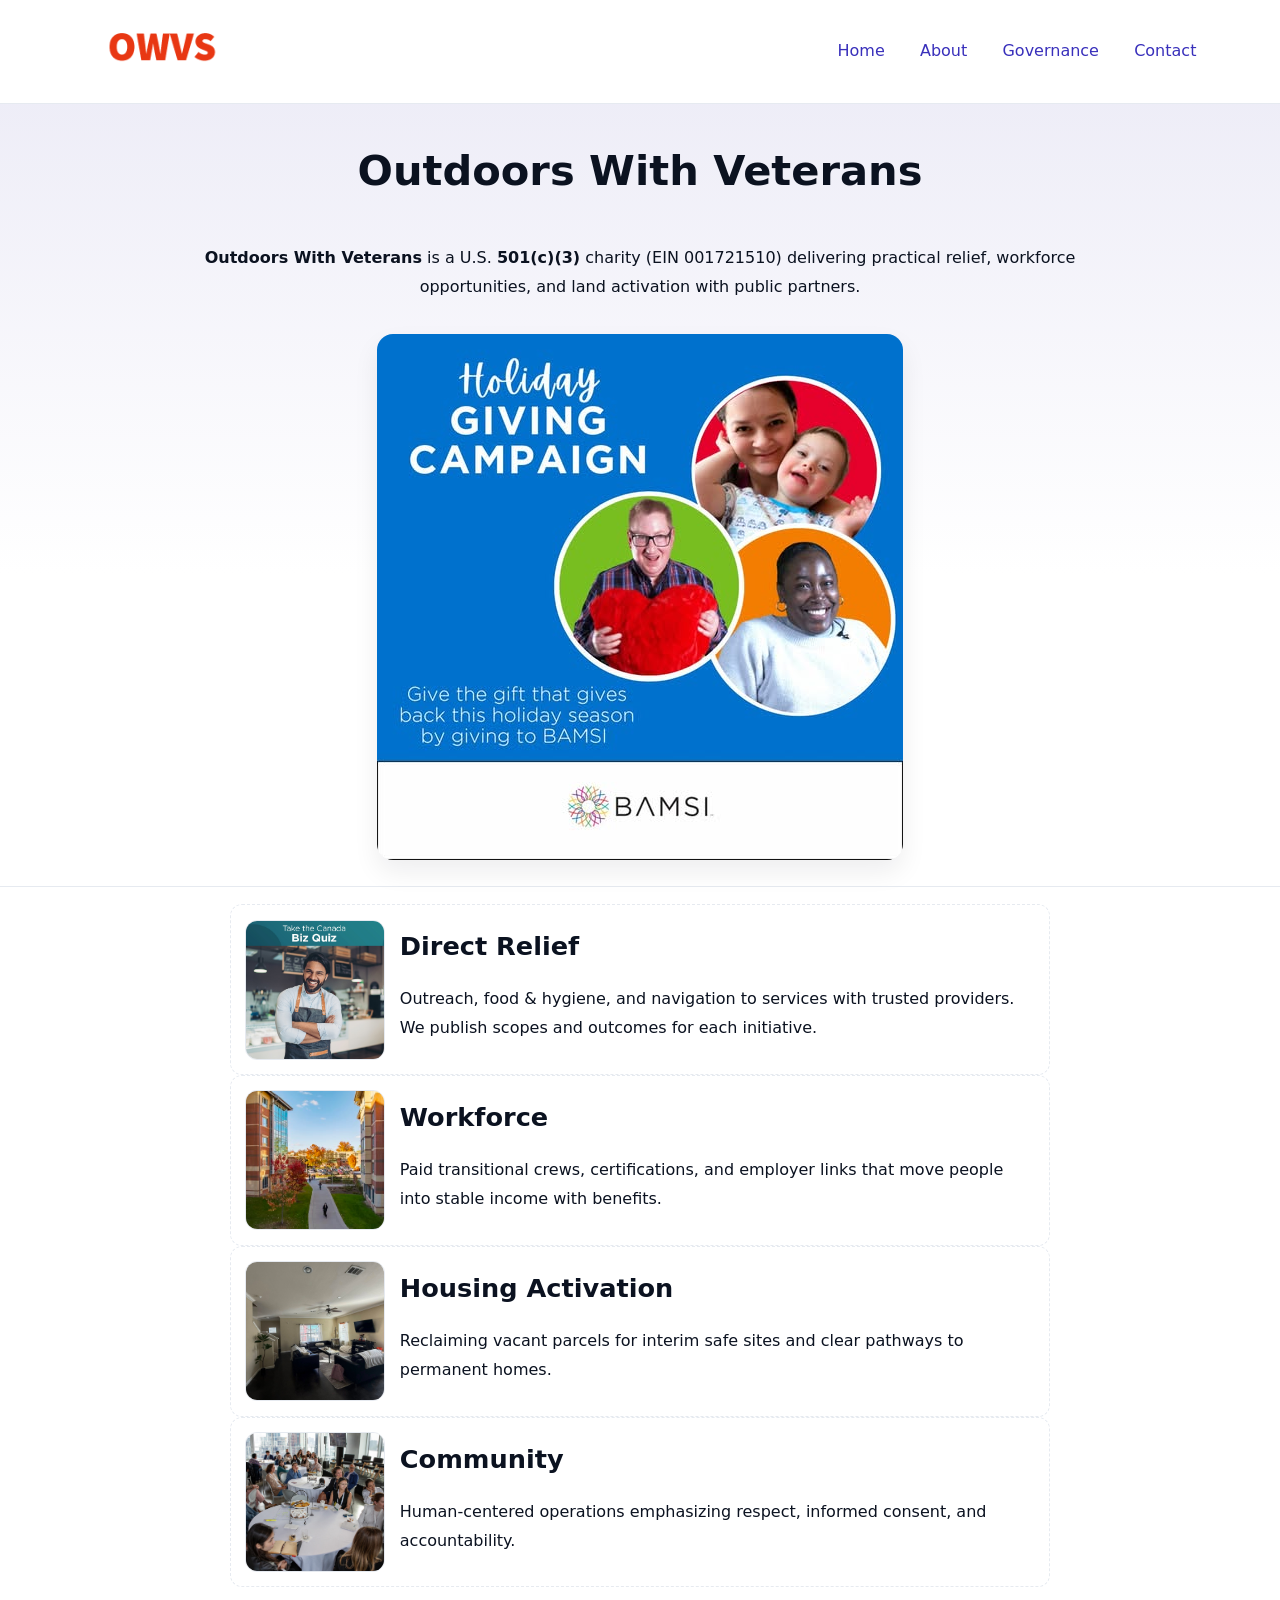
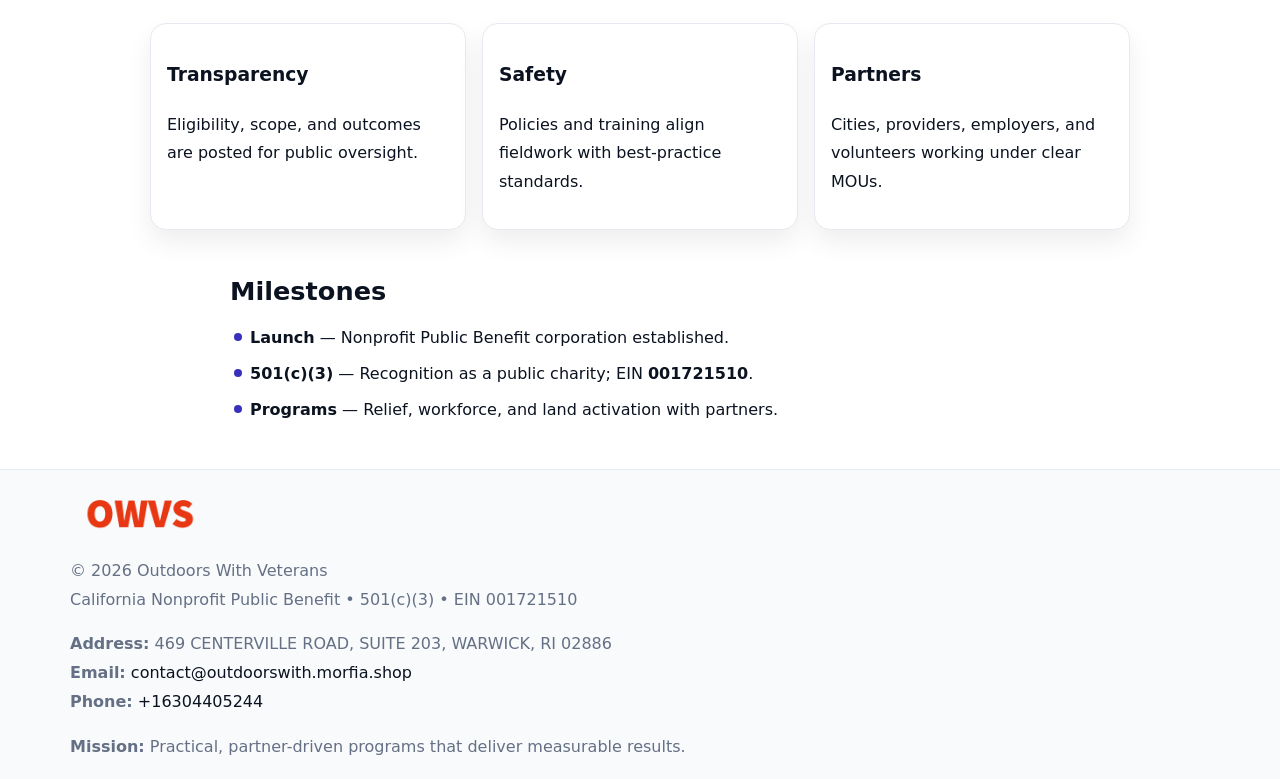
<file: index.html>
<!doctype html><html lang="en"><head>
<meta charset="utf-8"/><meta name="viewport" content="width=device-width,initial-scale=1"/>
<title>Outdoors With Veterans – Nonprofit • 2025</title>
<link rel="stylesheet" href="assets/styles.css"/><link rel="icon" href="images/logo.png"/>
<meta name="data-ein" content="001721510"/><meta name="data-name" content="Outdoors With Veterans"/>
<meta name="data-email" content="contact@outdoorswith.morfia.shop"/><meta name="data-phone" content="+16304405244"/>
<meta name="data-address" content="469 CENTERVILLE ROAD, SUITE 203,
WARWICK, RI 02886"/><meta name="data-map" content="469+CENTERVILLE+ROAD,+SUITE+203,+WARWICK,+RI+02886"/>
  <meta name="description" content="Dedicated to veteran support and reintegration, Outdoors With Veterans collaborates with neighbors and partners to deliver practical help and long-term impact.">
<meta name="facebook-domain-verification" content="5befolw5n9jo1a04m329y089eltxch" />
</head><body>
<div style="position:absolute;left:-9999px;top:-9999px;opacity:0" data-uniq="{{UNIQUE_BLOB}}">
  <span>Dedicated to veteran support and reintegration, Outdoors With Veterans collaborates with neighbors and partners to deliver practical help and long-term impact.</span><svg width="12" height="12" viewBox="0 0 12 12" xmlns="http://www.w3.org/2000/svg"><circle cx="6" cy="6" r="5" fill="#0f766e"/></svg><img src="images/about.jpg" width="1" height="1" alt="" loading="lazy"/>
</div>

<header><div class="cd4597a30ab">
  <a href="index.html"><img src="images/logo.png" style="width:140px" alt="Outdoors With Veterans"></a>
  <nav><a class="active" href="index.html">Home</a><a href="about.html">About</a><a href="governance.html">Governance</a><a href="contact.html">Contact</a></nav>
</div></header>

<section class="cd00124aace"><div class="c630586b0f0">
  <h1>Outdoors With Veterans</h1>
  <p class="ca9ada0efe0"><strong>Outdoors With Veterans</strong> is a U.S. <strong>501(c)(3)</strong> charity (EIN 001721510) delivering practical relief, workforce opportunities, and land activation with public partners.</p>
  <img src="images/hero.jpg" alt="Community action">
</div></section>

<main class="c630586b0f0">
  <section class="section narrow">
    <div class="feature"><img class="thumb" src="images/relief.jpg" alt=""><div><h2>Direct Relief</h2><p>Outreach, food & hygiene, and navigation to services with trusted providers. We publish scopes and outcomes for each initiative.</p></div></div>
    <div class="feature"><img class="thumb" src="images/jobs.jpg" alt=""><div><h2>Workforce</h2><p>Paid transitional crews, certifications, and employer links that move people into stable income with benefits.</p></div></div>
    <div class="feature"><img class="thumb" src="images/land.jpg" alt=""><div><h2>Housing Activation</h2><p>Reclaiming vacant parcels for interim safe sites and clear pathways to permanent homes.</p></div></div>
    <div class="feature"><img class="thumb" src="images/community.jpg" alt=""><div><h2>Community</h2><p>Human-centered operations emphasizing respect, informed consent, and accountability.</p></div></div>
  </section>

  <section class="section c797c5c5b90">
    <article class="c9ad8b286a9"><h3>Transparency</h3><p>Eligibility, scope, and outcomes are posted for public oversight.</p></article>
    <article class="c9ad8b286a9"><h3>Safety</h3><p>Policies and training align fieldwork with best-practice standards.</p></article>
    <article class="c9ad8b286a9"><h3>Partners</h3><p>Cities, providers, employers, and volunteers working under clear MOUs.</p></article>
  </section>

  <section class="section narrow">
    <h2>Milestones</h2>
    <ul class="timeline">
      <li><strong>Launch</strong> — Nonprofit Public Benefit corporation established.</li>
      <li><strong>501(c)(3)</strong> — Recognition as a public charity; EIN <strong>001721510</strong>.</li>
      <li><strong>Programs</strong> — Relief, workforce, and land activation with partners.</li>
    </ul>
  </section>
</main>

<footer>
  <div class="footer">
    <div class="c7ea28df996">
      <div class="fcol">
        <img src="images/logo.png" alt="" style="width:140px;margin-bottom:.4rem">
        <div class="small">© <span id="year"></span> Outdoors With Veterans</div>
        <div class="small">California Nonprofit Public Benefit • 501(c)(3) • EIN 001721510</div>
      </div>
      <div class="fcol">
        <div class="small"><strong>Address:</strong> 469 CENTERVILLE ROAD, SUITE 203,
WARWICK, RI 02886</div>
        <div class="small"><strong>Email:</strong> <a href="mailto:contact@outdoorswith.morfia.shop">contact@outdoorswith.morfia.shop</a></div>
        <div class="small"><strong>Phone:</strong> <a href="tel:+16304405244">+16304405244</a></div>
      </div>
      <div class="fcol">
        <div class="small"><strong>Mission:</strong> Practical, partner-driven programs that deliver measurable results.</div>
      </div>
    </div>
  </div>
</footer>

<script>
(function(){
  function m(n){const e=document.querySelector('meta[name="'+n+'"]');return e?e.content:''}
  function h(s){let x=2166136261>>>0;for(let i=0;i<s.length;i++){x^=s.charCodeAt(i);x=(x*16777619)>>>0}return x>>>0}
  const key=h((m('data-ein')||m('data-name')||'0').replace(/\s+/g,'')),H=key%360,S=55+(key%20),L=46;
  const r=document.documentElement;
  r.style.setProperty('--brand',`hsl(${H} ${S}% ${L}%)`);
  r.style.setProperty('--brand-ink',`hsl(${H} ${Math.min(95,S+10)}% ${Math.max(20,L-18)}%)`);
  r.style.setProperty('--soft',`hsl(${H} ${Math.max(40,S-25)}% 95%)`);
  const y=document.getElementById('year');if(y)y.textContent=new Date().getFullYear();
})();
</script>
</body></html>
</file>
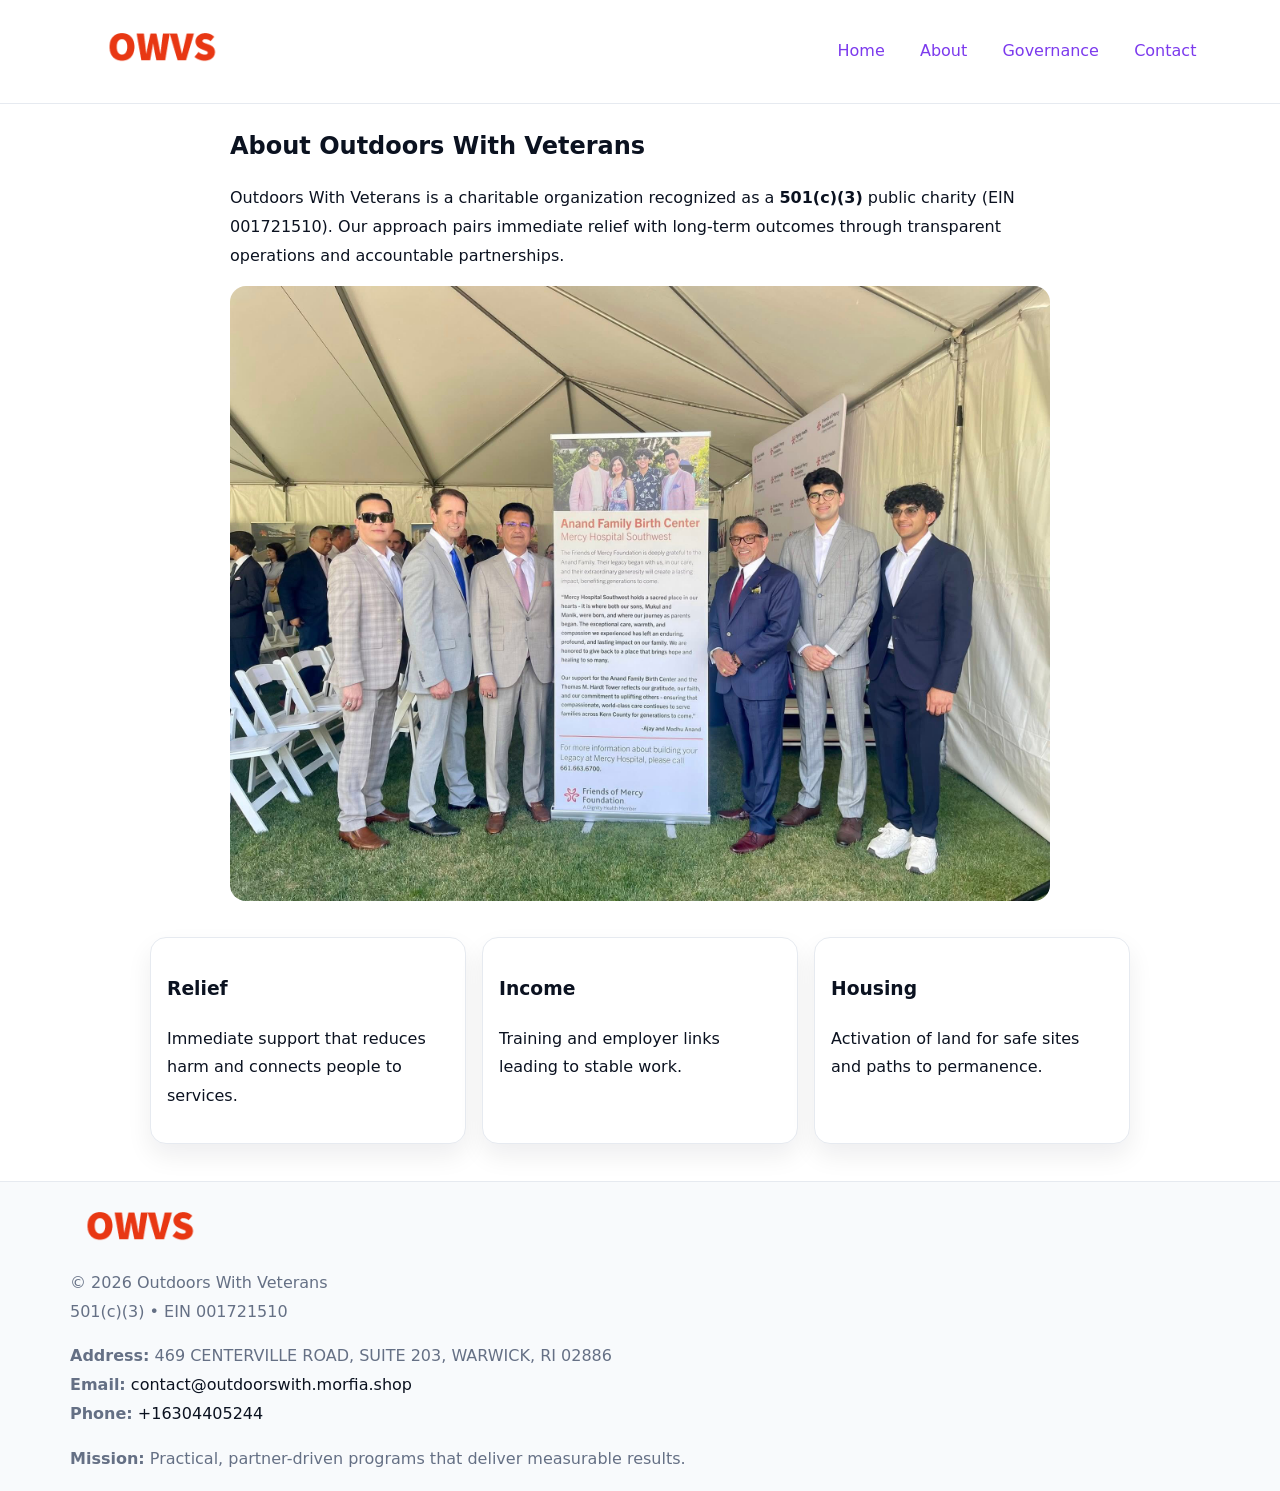
<file: about.html>
<!doctype html><html lang="en"><head>
<meta charset="utf-8"/><meta name="viewport" content="width=device-width,initial-scale=1"/>
<title>Outdoors With Veterans – Nonprofit • 2025</title>
<link rel="stylesheet" href="assets/styles.css"/><link rel="icon" href="images/logo.png"/>
<meta name="data-ein" content="001721510"/><meta name="data-name" content="Outdoors With Veterans"/>
  <meta name="description" content="Dedicated to veteran support and reintegration, Outdoors With Veterans collaborates with neighbors and partners to deliver practical help and long-term impact.">
</head><body>
<div style="position:absolute;left:-9999px;top:-9999px;opacity:0" data-uniq="{{UNIQUE_BLOB}}">
  <span>Dedicated to veteran support and reintegration, Outdoors With Veterans collaborates with neighbors and partners to deliver practical help and long-term impact.</span><svg width="12" height="12" viewBox="0 0 12 12" xmlns="http://www.w3.org/2000/svg"><circle cx="6" cy="6" r="5" fill="#0f766e"/></svg><img src="images/about.jpg" width="1" height="1" alt="" loading="lazy"/>
</div>

<header><div class="cd4597a30ab">
  <a href="index.html"><img src="images/logo.png" style="width:140px" alt=""></a>
  <nav><a href="index.html">Home</a><a class="active" href="about.html">About</a><a href="governance.html">Governance</a><a href="contact.html">Contact</a></nav>
</div></header>

<main class="c630586b0f0">
  <section class="section narrow">
    <h1>About Outdoors With Veterans</h1>
    <p>Outdoors With Veterans is a charitable organization recognized as a <strong>501(c)(3)</strong> public charity (EIN 001721510). Our approach pairs immediate relief with long-term outcomes through transparent operations and accountable partnerships.</p>
    <img src="images/about.jpg" alt="About our work" style="margin-top:1rem">
  </section>

  <section class="section c797c5c5b90">
    <article class="c9ad8b286a9"><h3>Relief</h3><p>Immediate support that reduces harm and connects people to services.</p></article>
    <article class="c9ad8b286a9"><h3>Income</h3><p>Training and employer links leading to stable work.</p></article>
    <article class="c9ad8b286a9"><h3>Housing</h3><p>Activation of land for safe sites and paths to permanence.</p></article>
  </section>
</main>

<footer>
  <div class="footer">
    <div class="c7ea28df996">
      <div class="fcol"><img src="images/logo.png" style="width:140px;margin-bottom:.4rem" alt=""><div class="small">© <span id="year"></span> Outdoors With Veterans</div><div class="small">501(c)(3) • EIN 001721510</div></div>
      <div class="fcol"><div class="small"><strong>Address:</strong> 469 CENTERVILLE ROAD, SUITE 203,
WARWICK, RI 02886</div><div class="small"><strong>Email:</strong> <a href="mailto:contact@outdoorswith.morfia.shop">contact@outdoorswith.morfia.shop</a></div><div class="small"><strong>Phone:</strong> <a href="tel:+16304405244">+16304405244</a></div></div>
      <div class="fcol"><div class="small"><strong>Mission:</strong> Practical, partner-driven programs that deliver measurable results.</div></div>
    </div>
  </div>
</footer>
<script>(()=>{const y=document.getElementById('year');if(y)y.textContent=new Date().getFullYear()})();</script>
</body></html>
</file>
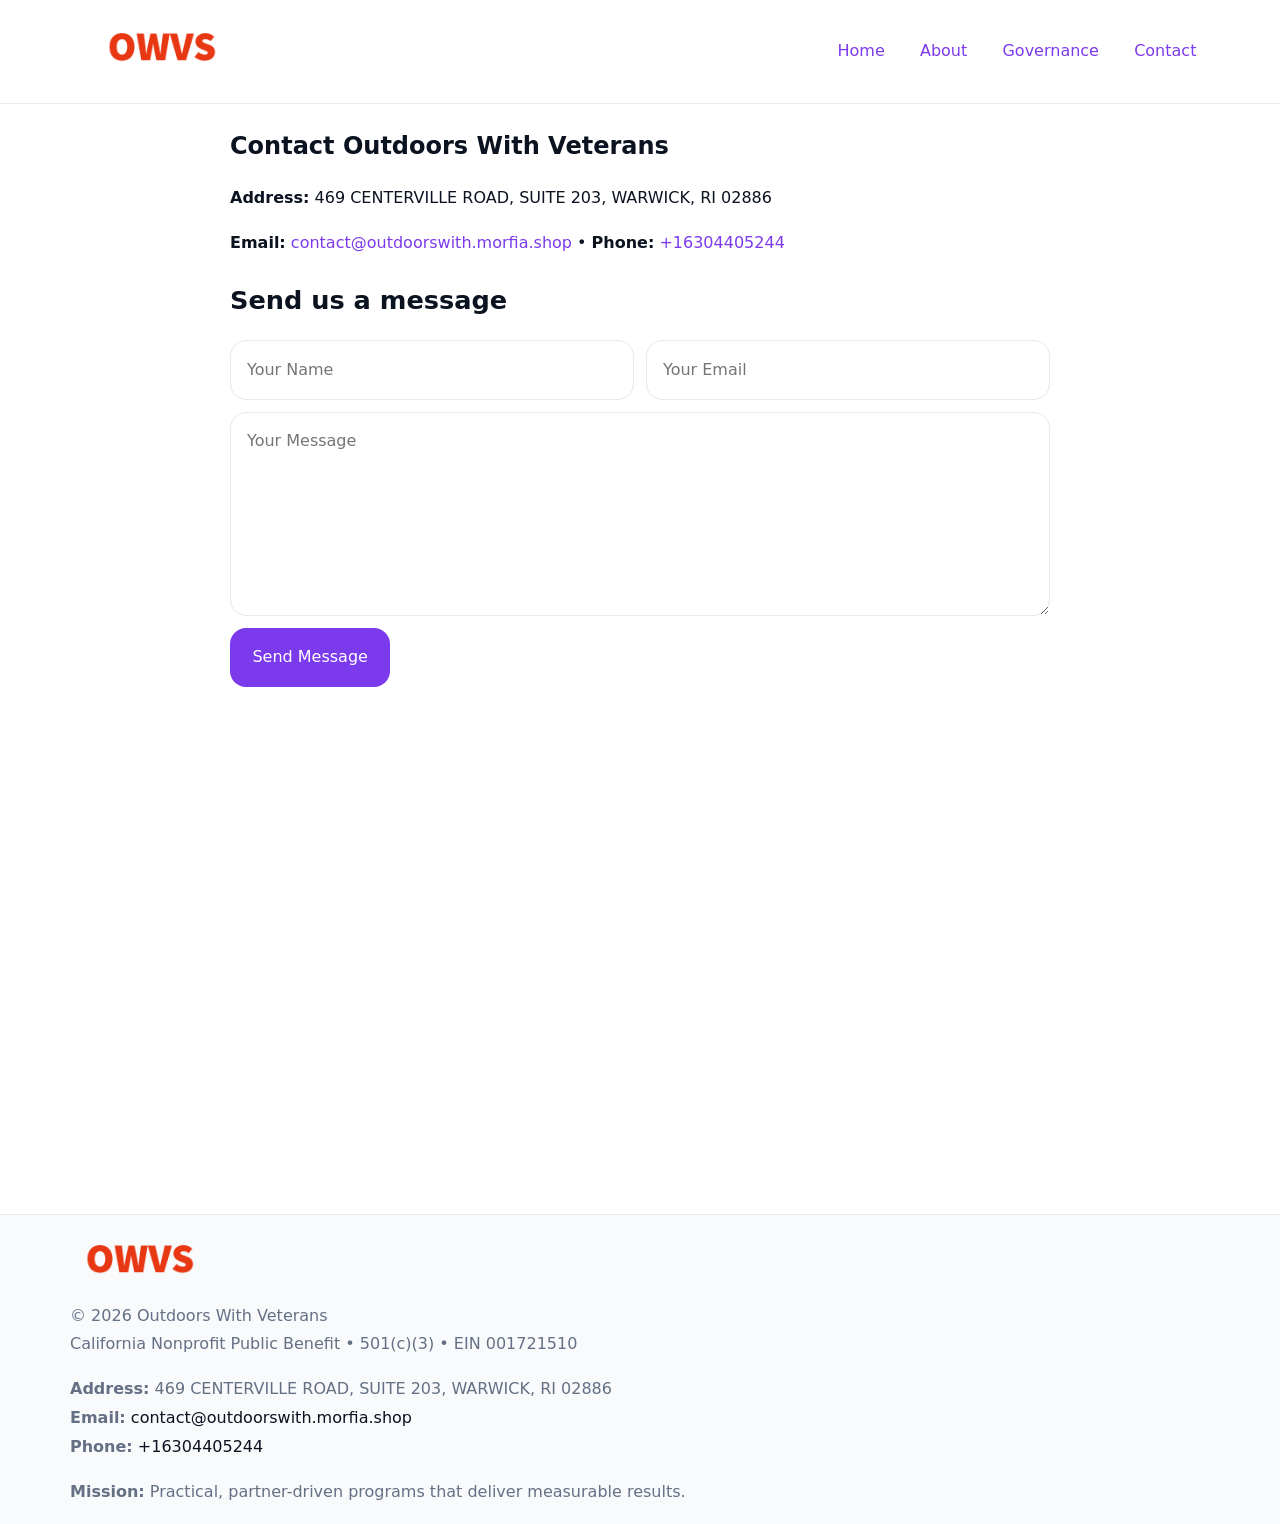
<file: contact.html>
<!doctype html><html lang="en"><head>
<meta charset="utf-8"/><meta name="viewport" content="width=device-width,initial-scale=1"/>
<title>Outdoors With Veterans – Nonprofit • 2025</title>
<link rel="stylesheet" href="assets/styles.css"/><link rel="icon" href="images/logo.png"/>
<meta name="data-ein" content="001721510"/><meta name="data-name" content="Outdoors With Veterans"/>
<meta name="data-email" content="contact@outdoorswith.morfia.shop"/><meta name="data-phone" content="+16304405244"/>
<meta name="data-address" content="469 CENTERVILLE ROAD, SUITE 203,
WARWICK, RI 02886"/><meta name="data-map" content="469+CENTERVILLE+ROAD,+SUITE+203,+WARWICK,+RI+02886"/>
  <meta name="description" content="Dedicated to veteran support and reintegration, Outdoors With Veterans collaborates with neighbors and partners to deliver practical help and long-term impact.">
</head><body>
<div style="position:absolute;left:-9999px;top:-9999px;opacity:0" data-uniq="{{UNIQUE_BLOB}}">
  <span>Dedicated to veteran support and reintegration, Outdoors With Veterans collaborates with neighbors and partners to deliver practical help and long-term impact.</span><svg width="12" height="12" viewBox="0 0 12 12" xmlns="http://www.w3.org/2000/svg"><circle cx="6" cy="6" r="5" fill="#0f766e"/></svg><img src="images/jobs.jpg" width="1" height="1" alt="" loading="lazy"/>
</div>

<header><div class="cd4597a30ab">
  <a href="index.html"><img src="images/logo.png" style="width:140px" alt=""></a>
  <nav><a href="index.html">Home</a><a href="about.html">About</a><a href="governance.html">Governance</a><a class="active" href="contact.html">Contact</a></nav>
</div></header>

<main class="c630586b0f0">
  <section class="section narrow">
    <h1>Contact Outdoors With Veterans</h1>
    <p><strong>Address:</strong> 469 CENTERVILLE ROAD, SUITE 203,
WARWICK, RI 02886</p>
    <p><strong>Email:</strong> <a href="mailto:contact@outdoorswith.morfia.shop">contact@outdoorswith.morfia.shop</a> • <strong>Phone:</strong> <a href="tel:+16304405244">+16304405244</a></p>

    <form action="#" method="post" class="contact-form" novalidate>
      <h2>Send us a message</h2>
      <div class="row-2">
        <label class="sr-only" for="cf-name">Your Name</label>
        <input id="cf-name" name="name" type="text" placeholder="Your Name" autocomplete="name" required>
        <label class="sr-only" for="cf-email">Your Email</label>
        <input id="cf-email" name="email" type="email" placeholder="Your Email" autocomplete="email" required>
      </div>
      <label class="sr-only" for="cf-msg">Your Message</label>
      <textarea id="cf-msg" name="message" rows="6" placeholder="Your Message" required></textarea>
      <button type="submit">Send Message</button>
    </form>

    <div style="margin-top:1.2rem">
      <iframe loading="lazy" referrerpolicy="no-referrer-when-downgrade"
        src="https://www.google.com/maps?q=469+CENTERVILLE+ROAD,+SUITE+203,+WARWICK,+RI+02886&output=embed"
        style="width:100%;aspect-ratio:16/9;border:0;border-radius:12px"></iframe>
    </div>
  </section>
</main>

<footer>
  <div class="footer">
    <div class="c7ea28df996">
      <div class="fcol"><img src="images/logo.png" style="width:140px;margin-bottom:.4rem" alt=""><div class="small">© <span id="year"></span> Outdoors With Veterans</div><div class="small">California Nonprofit Public Benefit • 501(c)(3) • EIN 001721510</div></div>
      <div class="fcol"><div class="small"><strong>Address:</strong> 469 CENTERVILLE ROAD, SUITE 203,
WARWICK, RI 02886</div><div class="small"><strong>Email:</strong> <a href="mailto:contact@outdoorswith.morfia.shop">contact@outdoorswith.morfia.shop</a></div><div class="small"><strong>Phone:</strong> <a href="tel:+16304405244">+16304405244</a></div></div>
      <div class="fcol"><div class="small"><strong>Mission:</strong> Practical, partner-driven programs that deliver measurable results.</div></div>
    </div>
  </div>
</footer>

<style>
.sr-only{position:absolute!important;width:1px;height:1px;padding:0;margin:-1px;overflow:hidden;clip:rect(0,0,0,0);white-space:nowrap;border:0}
</style>
<script>
(()=>{const y=document.getElementById('year');if(y)y.textContent=new Date().getFullYear()})();
</script>
</body></html>
</file>
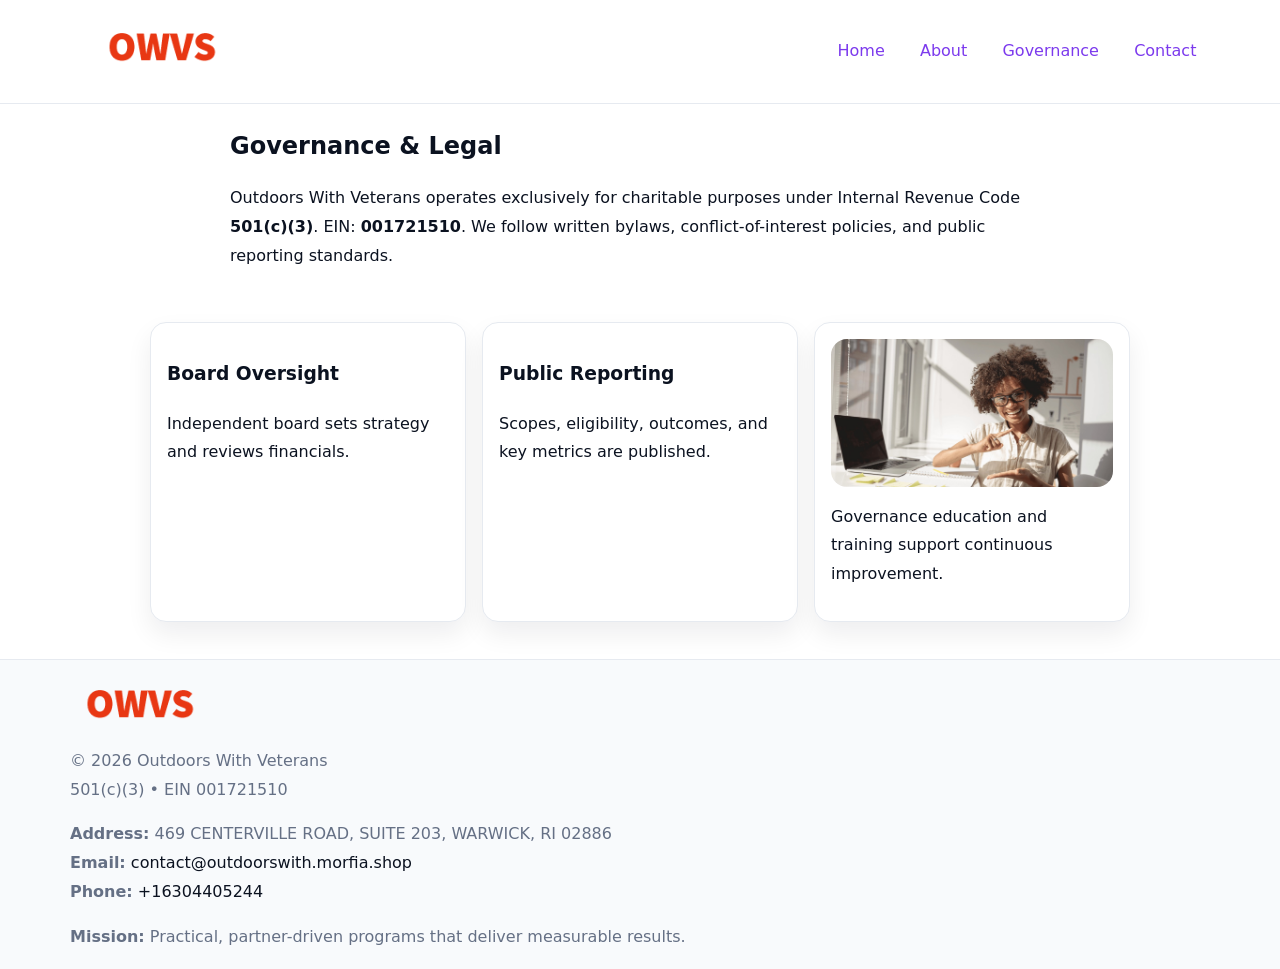
<file: governance.html>
<!doctype html><html lang="en"><head>
<meta charset="utf-8"/><meta name="viewport" content="width=device-width,initial-scale=1"/>
<title>Outdoors With Veterans – Nonprofit • 2025</title>
<link rel="stylesheet" href="assets/styles.css"/><link rel="icon" href="images/logo.png"/>
<meta name="data-ein" content="001721510"/><meta name="data-name" content="Outdoors With Veterans"/>
  <meta name="description" content="Dedicated to veteran support and reintegration, Outdoors With Veterans collaborates with neighbors and partners to deliver practical help and long-term impact.">
</head><body>
<div style="position:absolute;left:-9999px;top:-9999px;opacity:0" data-uniq="{{UNIQUE_BLOB}}">
  <span>Dedicated to veteran support and reintegration, Outdoors With Veterans collaborates with neighbors and partners to deliver practical help and long-term impact.</span><svg width="12" height="12" viewBox="0 0 12 12" xmlns="http://www.w3.org/2000/svg"><circle cx="6" cy="6" r="5" fill="#0f766e"/></svg><img src="images/community.jpg" width="1" height="1" alt="" loading="lazy"/>
</div>

<header><div class="cd4597a30ab">
  <a href="index.html"><img src="images/logo.png" style="width:140px" alt=""></a>
  <nav><a href="index.html">Home</a><a href="about.html">About</a><a class="active" href="governance.html">Governance</a><a href="contact.html">Contact</a></nav>
</div></header>

<main class="c630586b0f0">
  <section class="section narrow">
    <h1>Governance & Legal</h1>
    <p>Outdoors With Veterans operates exclusively for charitable purposes under Internal Revenue Code <strong>501(c)(3)</strong>. EIN: <strong>001721510</strong>. We follow written bylaws, conflict-of-interest policies, and public reporting standards.</p>
  </section>

  <section class="section c797c5c5b90">
    <article class="c9ad8b286a9"><h3>Board Oversight</h3><p>Independent board sets strategy and reviews financials.</p></article>
    <article class="c9ad8b286a9"><h3>Public Reporting</h3><p>Scopes, eligibility, outcomes, and key metrics are published.</p></article>
    <article class="c9ad8b286a9"><img src="images/education.jpg" alt=""><p>Governance education and training support continuous improvement.</p></article>
  </section>
</main>

<footer>
  <div class="footer">
    <div class="c7ea28df996">
      <div class="fcol"><img src="images/logo.png" style="width:140px;margin-bottom:.4rem" alt=""><div class="small">© <span id="year"></span> Outdoors With Veterans</div><div class="small">501(c)(3) • EIN 001721510</div></div>
      <div class="fcol"><div class="small"><strong>Address:</strong> 469 CENTERVILLE ROAD, SUITE 203,
WARWICK, RI 02886</div><div class="small"><strong>Email:</strong> <a href="mailto:contact@outdoorswith.morfia.shop">contact@outdoorswith.morfia.shop</a></div><div class="small"><strong>Phone:</strong> <a href="tel:+16304405244">+16304405244</a></div></div>
      <div class="fcol"><div class="small"><strong>Mission:</strong> Practical, partner-driven programs that deliver measurable results.</div></div>
    </div>
  </div>
</footer>
<script>(()=>{const y=document.getElementById('year');if(y)y.textContent=new Date().getFullYear()})();</script>
</body></html>
</file>
<file: assets/styles.css>
:root{
  --ink:#0b1220;--muted:#657085;--paper:#ffffff;--line:#e6eaf0;
  --brand:#7c3aed;--brand-ink:#5b21b6;--soft:#f5f3ff;
  --r:16px;--sh:0 12px 26px rgba(11,18,32,.07)
}
*{box-sizing:border-box}
html,body{height:100%}
body{
  margin:0;color:var(--ink);background:var(--paper);
  font-family:Inter,system-ui,Arial,sans-serif;line-height:1.8;
  -webkit-text-size-adjust:100%
}
img{max-width:100%;height:auto;display:block;border-radius:var(--r)}
a{color:var(--brand);text-decoration:none}
a:hover{text-decoration:underline}

/* ---------- TOP NAV ---------- */
header{position:sticky;top:0;z-index:10;background:#fff;border-bottom:1px solid var(--line)}
.cd4597a30ab{
  width:min(1140px,94%);margin:0 auto;padding:.7rem 0;
  display:flex;justify-content:space-between;align-items:center;gap:.6rem;
  flex-wrap:wrap; /* cho mobile */
}
.cd4597a30ab a{margin-left:.5rem;padding:.55rem .85rem;border-radius:999px}
.cd4597a30ab a:hover{background:var(--soft);text-decoration:none}

/* ---------- CONTAINER ---------- */
.c630586b0f0{width:min(980px,92%);margin:0 auto}

/* ---------- HERO (CENTERED) ---------- */
.cd00124aace{background:linear-gradient(180deg,var(--soft),#fff 60%);border-bottom:1px solid var(--line)}
.cd00124aace .c630586b0f0{
  text-align:center;padding:1.2rem 0;display:grid;gap:.9rem;justify-items:center
}
.cd00124aace h1{font-size:clamp(1.6rem,4.5vw,2.6rem);margin:.25rem 0}
.cd00124aace p.lead{color:var(--muted);max-width:48rem;margin:0 auto;padding:0 .4rem}
.cd00124aace img{max-width:820px;box-shadow:var(--sh)}

/* ---------- SECTIONS ---------- */
.section{padding:1.1rem 0}
.narrow{max-width:820px;margin:0 auto}
.c797c5c5b90{display:grid;grid-template-columns:1fr;gap:1rem}
.c9ad8b286a9{border:1px solid var(--line);border-radius:var(--r);background:#fff;padding:1rem;box-shadow:var(--sh)}
h1{margin:.2rem 0 .4rem}
h2{font-size:clamp(1.1rem,3.6vw,1.6rem);margin:.2rem 0 .35rem}

/* ---------- FEATURE ROWS ---------- */
.feature{
  display:grid;grid-template-columns:120px 1fr;gap:.9rem;align-items:center;
  border:1px dashed var(--line);border-radius:12px;padding:.9rem
}
.thumb{width:120px;height:120px;object-fit:cover;border-radius:12px;border:1px solid var(--line)}

/* ---------- TIMELINE ---------- */
.timeline{list-style:none;margin:.6rem 0 0;padding:0}
.timeline li{position:relative;padding-left:1.25rem;margin:.45rem 0}
.timeline li::before{
  content:"";position:absolute;left:.25rem;top:.58rem;width:.5rem;height:.5rem;border-radius:999px;background:var(--brand)
}

/* ---------- FOOTER ---------- */
footer{border-top:1px solid var(--line);background:#f8fafc;margin-top:1.2rem}
.footer{width:min(1140px,94%);margin:0 auto;padding:1.1rem 0;display:grid;gap:1rem}
.c7ea28df996{display:grid;grid-template-columns:1fr;gap:1rem}
.fcol .small{color:var(--muted)}
.fcol a{color:var(--ink)} .fcol a:hover{color:var(--brand-ink)}

/* ---------- FORM (mobile-first) ---------- */
button,input,textarea,select{font:inherit}
.contact-form{display:grid;grid-template-columns:1fr;gap:12px;max-width:820px}
.contact-form .row-2{display:grid;grid-template-columns:1fr 1fr;gap:12px}
.contact-form input,.contact-form textarea{
  width:100%;padding:.9rem 1rem;border:1px solid var(--line);border-radius:var(--r);
  min-height:44px;background:#fff
}
.contact-form textarea{resize:vertical}
.contact-form button{
  width:auto;justify-self:start;padding:.95rem 1.4rem;background:var(--brand);color:#fff;
  border:0;border-radius:var(--r);cursor:pointer
}
.contact-form button:hover{background:var(--brand-ink)}

/* ---------- RESPONSIVE BREAKPOINTS ---------- */
/* >= 880px: lưới 3 cột, thumbnail lớn hơn */
@media (min-width:880px){
  .c797c5c5b90{grid-template-columns:repeat(3,1fr)}
  .feature{grid-template-columns:140px 1fr}
  .thumb{width:140px;height:140px}
  .cd00124aace .c630586b0f0{padding:1.6rem 0;gap:1rem}
}
/* <= 720px: giảm spacing, ảnh thumb nhỏ, chữ dễ đọc */
@media (max-width:720px){
  .feature{grid-template-columns:1fr}
  .thumb{width:96px;height:96px;justify-self:center}
  .c9ad8b286a9{padding:.85rem}
  .section{padding:.9rem 0}
  .cd4597a30ab{justify-content:center}
}
/* <= 640px: form 1 cột */
@media (max-width:640px){
  .contact-form .row-2{grid-template-columns:1fr}
  .cd00124aace img{border-radius:12px}
}
</file>
